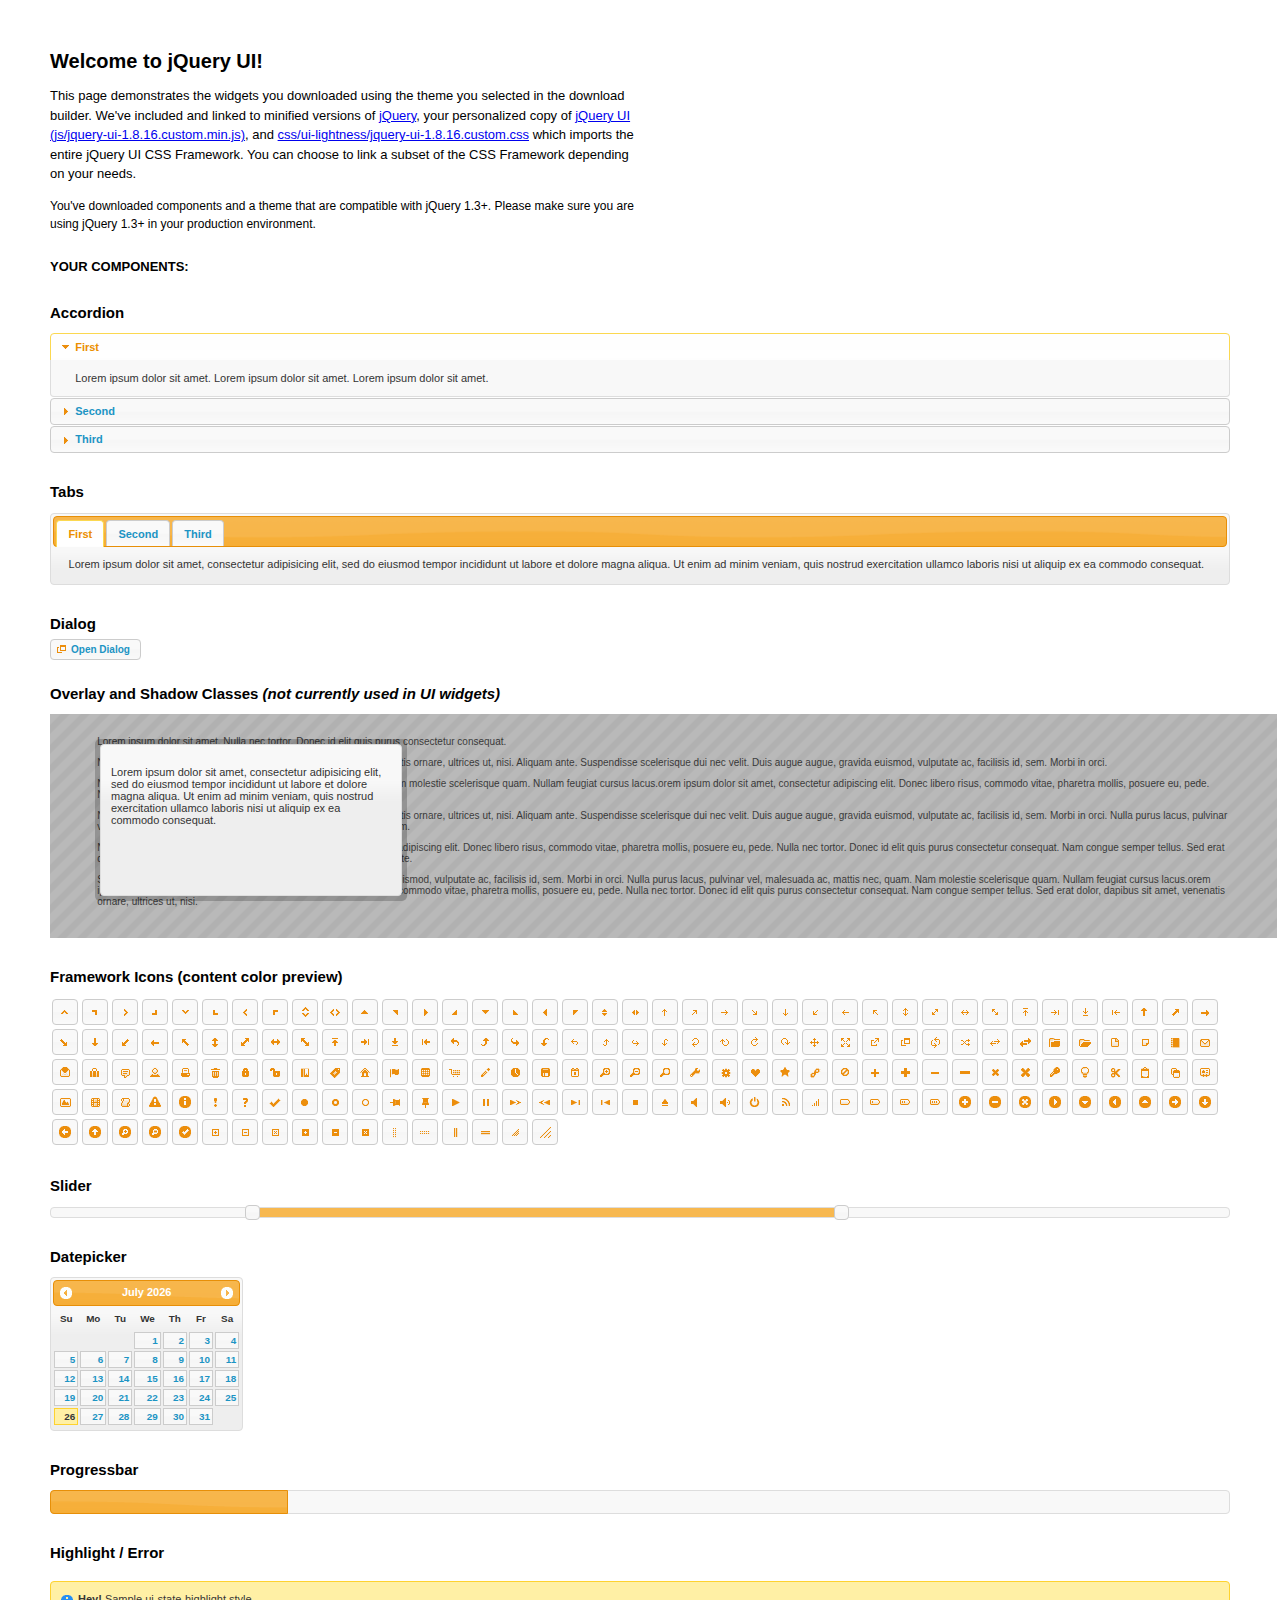
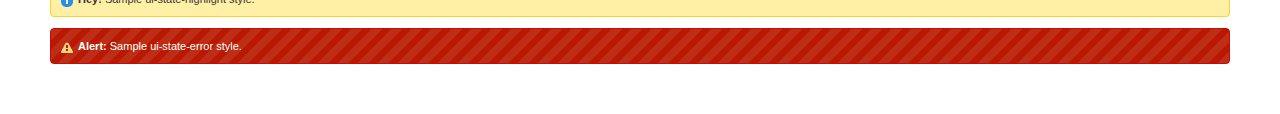
<file: gtng-browser/lib/jQuery-1.6.2/jquery-ui-1.8.16.custom/index.html>
<!DOCTYPE html>
<html>
	<head>
		<meta http-equiv="Content-Type" content="text/html; charset=iso-8859-1" />
		<title>jQuery UI Example Page</title>
		<link type="text/css" href="css/ui-lightness/jquery-ui-1.8.16.custom.css" rel="stylesheet" />	
		<script type="text/javascript" src="js/jquery-1.6.2.min.js"></script>
		<script type="text/javascript" src="js/jquery-ui-1.8.16.custom.min.js"></script>
		<script type="text/javascript">
			$(function(){

				// Accordion
				$("#accordion").accordion({ header: "h3" });
	
				// Tabs
				$('#tabs').tabs();
	

				// Dialog			
				$('#dialog').dialog({
					autoOpen: false,
					width: 600,
					buttons: {
						"Ok": function() { 
							$(this).dialog("close"); 
						}, 
						"Cancel": function() { 
							$(this).dialog("close"); 
						} 
					}
				});
				
				// Dialog Link
				$('#dialog_link').click(function(){
					$('#dialog').dialog('open');
					return false;
				});

				// Datepicker
				$('#datepicker').datepicker({
					inline: true
				});
				
				// Slider
				$('#slider').slider({
					range: true,
					values: [17, 67]
				});
				
				// Progressbar
				$("#progressbar").progressbar({
					value: 20 
				});
				
				//hover states on the static widgets
				$('#dialog_link, ul#icons li').hover(
					function() { $(this).addClass('ui-state-hover'); }, 
					function() { $(this).removeClass('ui-state-hover'); }
				);
				
			});
		</script>
		<style type="text/css">
			/*demo page css*/
			body{ font: 62.5% "Trebuchet MS", sans-serif; margin: 50px;}
			.demoHeaders { margin-top: 2em; }
			#dialog_link {padding: .4em 1em .4em 20px;text-decoration: none;position: relative;}
			#dialog_link span.ui-icon {margin: 0 5px 0 0;position: absolute;left: .2em;top: 50%;margin-top: -8px;}
			ul#icons {margin: 0; padding: 0;}
			ul#icons li {margin: 2px; position: relative; padding: 4px 0; cursor: pointer; float: left;  list-style: none;}
			ul#icons span.ui-icon {float: left; margin: 0 4px;}
		</style>	
	</head>
	<body>
	<h1>Welcome to jQuery UI!</h1>
	<p style="font-size: 1.3em; line-height: 1.5; margin: 1em 0; width: 50%;">This page demonstrates the widgets you downloaded using the theme you selected in the download builder. We've included and linked to minified versions of <a href="js/jquery-1.6.2.min.js">jQuery</a>, your personalized copy of <a href="js/jquery-ui-1.8.16.custom.min.js">jQuery UI (js/jquery-ui-1.8.16.custom.min.js)</a>, and <a href="css/ui-lightness/jquery-ui-1.8.16.custom.css">css/ui-lightness/jquery-ui-1.8.16.custom.css</a> which imports the entire jQuery UI CSS Framework. You can choose to link a subset of the CSS Framework depending on your needs. </p>
	<p style="font-size: 1.2em; line-height: 1.5; margin: 1em 0; width: 50%;">You've downloaded components and a theme that are compatible with jQuery 1.3+. Please make sure you are using jQuery 1.3+ in your production environment.</p>	

	<p style="font-weight: bold; margin: 2em 0 1em; font-size: 1.3em;">YOUR COMPONENTS:</p>
		
		<!-- Accordion -->
		<h2 class="demoHeaders">Accordion</h2>
		<div id="accordion">
			<div>
				<h3><a href="#">First</a></h3>
				<div>Lorem ipsum dolor sit amet. Lorem ipsum dolor sit amet. Lorem ipsum dolor sit amet.</div>
			</div>
			<div>
				<h3><a href="#">Second</a></h3>
				<div>Phasellus mattis tincidunt nibh.</div>
			</div>
			<div>
				<h3><a href="#">Third</a></h3>
				<div>Nam dui erat, auctor a, dignissim quis.</div>
			</div>
		</div>
	
		<!-- Tabs -->
		<h2 class="demoHeaders">Tabs</h2>
		<div id="tabs">
			<ul>
				<li><a href="#tabs-1">First</a></li>
				<li><a href="#tabs-2">Second</a></li>
				<li><a href="#tabs-3">Third</a></li>
			</ul>
			<div id="tabs-1">Lorem ipsum dolor sit amet, consectetur adipisicing elit, sed do eiusmod tempor incididunt ut labore et dolore magna aliqua. Ut enim ad minim veniam, quis nostrud exercitation ullamco laboris nisi ut aliquip ex ea commodo consequat.</div>
			<div id="tabs-2">Phasellus mattis tincidunt nibh. Cras orci urna, blandit id, pretium vel, aliquet ornare, felis. Maecenas scelerisque sem non nisl. Fusce sed lorem in enim dictum bibendum.</div>
			<div id="tabs-3">Nam dui erat, auctor a, dignissim quis, sollicitudin eu, felis. Pellentesque nisi urna, interdum eget, sagittis et, consequat vestibulum, lacus. Mauris porttitor ullamcorper augue.</div>
		</div>
	
		<!-- Dialog NOTE: Dialog is not generated by UI in this demo so it can be visually styled in themeroller-->
		<h2 class="demoHeaders">Dialog</h2>
		<p><a href="#" id="dialog_link" class="ui-state-default ui-corner-all"><span class="ui-icon ui-icon-newwin"></span>Open Dialog</a></p>
		
		
		<h2 class="demoHeaders">Overlay and Shadow Classes <em>(not currently used in UI widgets)</em></h2>
		<div style="position: relative; width: 96%; height: 200px; padding:1% 4%; overflow:hidden;" class="fakewindowcontain">
			<p>Lorem ipsum dolor sit amet,  Nulla nec tortor. Donec id elit quis purus consectetur consequat. </p><p>Nam congue semper tellus. Sed erat dolor, dapibus sit amet, venenatis ornare, ultrices ut, nisi. Aliquam ante. Suspendisse scelerisque dui nec velit. Duis augue augue, gravida euismod, vulputate ac, facilisis id, sem. Morbi in orci. </p><p>Nulla purus lacus, pulvinar vel, malesuada ac, mattis nec, quam. Nam molestie scelerisque quam. Nullam feugiat cursus lacus.orem ipsum dolor sit amet, consectetur adipiscing elit. Donec libero risus, commodo vitae, pharetra mollis, posuere eu, pede. Nulla nec tortor. Donec id elit quis purus consectetur consequat. </p><p>Nam congue semper tellus. Sed erat dolor, dapibus sit amet, venenatis ornare, ultrices ut, nisi. Aliquam ante. Suspendisse scelerisque dui nec velit. Duis augue augue, gravida euismod, vulputate ac, facilisis id, sem. Morbi in orci. Nulla purus lacus, pulvinar vel, malesuada ac, mattis nec, quam. Nam molestie scelerisque quam. </p><p>Nullam feugiat cursus lacus.orem ipsum dolor sit amet, consectetur adipiscing elit. Donec libero risus, commodo vitae, pharetra mollis, posuere eu, pede. Nulla nec tortor. Donec id elit quis purus consectetur consequat. Nam congue semper tellus. Sed erat dolor, dapibus sit amet, venenatis ornare, ultrices ut, nisi. Aliquam ante. </p><p>Suspendisse scelerisque dui nec velit. Duis augue augue, gravida euismod, vulputate ac, facilisis id, sem. Morbi in orci. Nulla purus lacus, pulvinar vel, malesuada ac, mattis nec, quam. Nam molestie scelerisque quam. Nullam feugiat cursus lacus.orem ipsum dolor sit amet, consectetur adipiscing elit. Donec libero risus, commodo vitae, pharetra mollis, posuere eu, pede. Nulla nec tortor. Donec id elit quis purus consectetur consequat. Nam congue semper tellus. Sed erat dolor, dapibus sit amet, venenatis ornare, ultrices ut, nisi. </p>
			
			<!-- ui-dialog -->
			<div class="ui-overlay"><div class="ui-widget-overlay"></div><div class="ui-widget-shadow ui-corner-all" style="width: 302px; height: 152px; position: absolute; left: 50px; top: 30px;"></div></div>
			<div style="position: absolute; width: 280px; height: 130px;left: 50px; top: 30px; padding: 10px;" class="ui-widget ui-widget-content ui-corner-all">
				<div class="ui-dialog-content ui-widget-content" style="background: none; border: 0;">
					<p>Lorem ipsum dolor sit amet, consectetur adipisicing elit, sed do eiusmod tempor incididunt ut labore et dolore magna aliqua. Ut enim ad minim veniam, quis nostrud exercitation ullamco laboris nisi ut aliquip ex ea commodo consequat.</p>
				</div>
			</div>
		
		</div>

		
		<!-- ui-dialog -->
		<div id="dialog" title="Dialog Title">
			<p>Lorem ipsum dolor sit amet, consectetur adipisicing elit, sed do eiusmod tempor incididunt ut labore et dolore magna aliqua. Ut enim ad minim veniam, quis nostrud exercitation ullamco laboris nisi ut aliquip ex ea commodo consequat.</p>
		</div>
			
				
				
		<h2 class="demoHeaders">Framework Icons (content color preview)</h2>
		<ul id="icons" class="ui-widget ui-helper-clearfix">
		
		<li class="ui-state-default ui-corner-all" title=".ui-icon-carat-1-n"><span class="ui-icon ui-icon-carat-1-n"></span></li>
		<li class="ui-state-default ui-corner-all" title=".ui-icon-carat-1-ne"><span class="ui-icon ui-icon-carat-1-ne"></span></li>
		<li class="ui-state-default ui-corner-all" title=".ui-icon-carat-1-e"><span class="ui-icon ui-icon-carat-1-e"></span></li>
		
		<li class="ui-state-default ui-corner-all" title=".ui-icon-carat-1-se"><span class="ui-icon ui-icon-carat-1-se"></span></li>
		<li class="ui-state-default ui-corner-all" title=".ui-icon-carat-1-s"><span class="ui-icon ui-icon-carat-1-s"></span></li>
		<li class="ui-state-default ui-corner-all" title=".ui-icon-carat-1-sw"><span class="ui-icon ui-icon-carat-1-sw"></span></li>
		<li class="ui-state-default ui-corner-all" title=".ui-icon-carat-1-w"><span class="ui-icon ui-icon-carat-1-w"></span></li>
		<li class="ui-state-default ui-corner-all" title=".ui-icon-carat-1-nw"><span class="ui-icon ui-icon-carat-1-nw"></span></li>
		<li class="ui-state-default ui-corner-all" title=".ui-icon-carat-2-n-s"><span class="ui-icon ui-icon-carat-2-n-s"></span></li>
		<li class="ui-state-default ui-corner-all" title=".ui-icon-carat-2-e-w"><span class="ui-icon ui-icon-carat-2-e-w"></span></li>
		<li class="ui-state-default ui-corner-all" title=".ui-icon-triangle-1-n"><span class="ui-icon ui-icon-triangle-1-n"></span></li>
		<li class="ui-state-default ui-corner-all" title=".ui-icon-triangle-1-ne"><span class="ui-icon ui-icon-triangle-1-ne"></span></li>
		
		<li class="ui-state-default ui-corner-all" title=".ui-icon-triangle-1-e"><span class="ui-icon ui-icon-triangle-1-e"></span></li>
		<li class="ui-state-default ui-corner-all" title=".ui-icon-triangle-1-se"><span class="ui-icon ui-icon-triangle-1-se"></span></li>
		<li class="ui-state-default ui-corner-all" title=".ui-icon-triangle-1-s"><span class="ui-icon ui-icon-triangle-1-s"></span></li>
		<li class="ui-state-default ui-corner-all" title=".ui-icon-triangle-1-sw"><span class="ui-icon ui-icon-triangle-1-sw"></span></li>
		<li class="ui-state-default ui-corner-all" title=".ui-icon-triangle-1-w"><span class="ui-icon ui-icon-triangle-1-w"></span></li>
		<li class="ui-state-default ui-corner-all" title=".ui-icon-triangle-1-nw"><span class="ui-icon ui-icon-triangle-1-nw"></span></li>
		<li class="ui-state-default ui-corner-all" title=".ui-icon-triangle-2-n-s"><span class="ui-icon ui-icon-triangle-2-n-s"></span></li>
		<li class="ui-state-default ui-corner-all" title=".ui-icon-triangle-2-e-w"><span class="ui-icon ui-icon-triangle-2-e-w"></span></li>
		<li class="ui-state-default ui-corner-all" title=".ui-icon-arrow-1-n"><span class="ui-icon ui-icon-arrow-1-n"></span></li>
		
		<li class="ui-state-default ui-corner-all" title=".ui-icon-arrow-1-ne"><span class="ui-icon ui-icon-arrow-1-ne"></span></li>
		<li class="ui-state-default ui-corner-all" title=".ui-icon-arrow-1-e"><span class="ui-icon ui-icon-arrow-1-e"></span></li>
		<li class="ui-state-default ui-corner-all" title=".ui-icon-arrow-1-se"><span class="ui-icon ui-icon-arrow-1-se"></span></li>
		<li class="ui-state-default ui-corner-all" title=".ui-icon-arrow-1-s"><span class="ui-icon ui-icon-arrow-1-s"></span></li>
		<li class="ui-state-default ui-corner-all" title=".ui-icon-arrow-1-sw"><span class="ui-icon ui-icon-arrow-1-sw"></span></li>
		<li class="ui-state-default ui-corner-all" title=".ui-icon-arrow-1-w"><span class="ui-icon ui-icon-arrow-1-w"></span></li>
		<li class="ui-state-default ui-corner-all" title=".ui-icon-arrow-1-nw"><span class="ui-icon ui-icon-arrow-1-nw"></span></li>
		<li class="ui-state-default ui-corner-all" title=".ui-icon-arrow-2-n-s"><span class="ui-icon ui-icon-arrow-2-n-s"></span></li>
		<li class="ui-state-default ui-corner-all" title=".ui-icon-arrow-2-ne-sw"><span class="ui-icon ui-icon-arrow-2-ne-sw"></span></li>
		
		<li class="ui-state-default ui-corner-all" title=".ui-icon-arrow-2-e-w"><span class="ui-icon ui-icon-arrow-2-e-w"></span></li>
		<li class="ui-state-default ui-corner-all" title=".ui-icon-arrow-2-se-nw"><span class="ui-icon ui-icon-arrow-2-se-nw"></span></li>
		<li class="ui-state-default ui-corner-all" title=".ui-icon-arrowstop-1-n"><span class="ui-icon ui-icon-arrowstop-1-n"></span></li>
		<li class="ui-state-default ui-corner-all" title=".ui-icon-arrowstop-1-e"><span class="ui-icon ui-icon-arrowstop-1-e"></span></li>
		<li class="ui-state-default ui-corner-all" title=".ui-icon-arrowstop-1-s"><span class="ui-icon ui-icon-arrowstop-1-s"></span></li>
		<li class="ui-state-default ui-corner-all" title=".ui-icon-arrowstop-1-w"><span class="ui-icon ui-icon-arrowstop-1-w"></span></li>
		<li class="ui-state-default ui-corner-all" title=".ui-icon-arrowthick-1-n"><span class="ui-icon ui-icon-arrowthick-1-n"></span></li>
		<li class="ui-state-default ui-corner-all" title=".ui-icon-arrowthick-1-ne"><span class="ui-icon ui-icon-arrowthick-1-ne"></span></li>
		<li class="ui-state-default ui-corner-all" title=".ui-icon-arrowthick-1-e"><span class="ui-icon ui-icon-arrowthick-1-e"></span></li>
		
		<li class="ui-state-default ui-corner-all" title=".ui-icon-arrowthick-1-se"><span class="ui-icon ui-icon-arrowthick-1-se"></span></li>
		<li class="ui-state-default ui-corner-all" title=".ui-icon-arrowthick-1-s"><span class="ui-icon ui-icon-arrowthick-1-s"></span></li>
		<li class="ui-state-default ui-corner-all" title=".ui-icon-arrowthick-1-sw"><span class="ui-icon ui-icon-arrowthick-1-sw"></span></li>
		<li class="ui-state-default ui-corner-all" title=".ui-icon-arrowthick-1-w"><span class="ui-icon ui-icon-arrowthick-1-w"></span></li>
		<li class="ui-state-default ui-corner-all" title=".ui-icon-arrowthick-1-nw"><span class="ui-icon ui-icon-arrowthick-1-nw"></span></li>
		<li class="ui-state-default ui-corner-all" title=".ui-icon-arrowthick-2-n-s"><span class="ui-icon ui-icon-arrowthick-2-n-s"></span></li>
		<li class="ui-state-default ui-corner-all" title=".ui-icon-arrowthick-2-ne-sw"><span class="ui-icon ui-icon-arrowthick-2-ne-sw"></span></li>
		<li class="ui-state-default ui-corner-all" title=".ui-icon-arrowthick-2-e-w"><span class="ui-icon ui-icon-arrowthick-2-e-w"></span></li>
		<li class="ui-state-default ui-corner-all" title=".ui-icon-arrowthick-2-se-nw"><span class="ui-icon ui-icon-arrowthick-2-se-nw"></span></li>
		
		<li class="ui-state-default ui-corner-all" title=".ui-icon-arrowthickstop-1-n"><span class="ui-icon ui-icon-arrowthickstop-1-n"></span></li>
		<li class="ui-state-default ui-corner-all" title=".ui-icon-arrowthickstop-1-e"><span class="ui-icon ui-icon-arrowthickstop-1-e"></span></li>
		<li class="ui-state-default ui-corner-all" title=".ui-icon-arrowthickstop-1-s"><span class="ui-icon ui-icon-arrowthickstop-1-s"></span></li>
		<li class="ui-state-default ui-corner-all" title=".ui-icon-arrowthickstop-1-w"><span class="ui-icon ui-icon-arrowthickstop-1-w"></span></li>
		<li class="ui-state-default ui-corner-all" title=".ui-icon-arrowreturnthick-1-w"><span class="ui-icon ui-icon-arrowreturnthick-1-w"></span></li>
		<li class="ui-state-default ui-corner-all" title=".ui-icon-arrowreturnthick-1-n"><span class="ui-icon ui-icon-arrowreturnthick-1-n"></span></li>
		<li class="ui-state-default ui-corner-all" title=".ui-icon-arrowreturnthick-1-e"><span class="ui-icon ui-icon-arrowreturnthick-1-e"></span></li>
		<li class="ui-state-default ui-corner-all" title=".ui-icon-arrowreturnthick-1-s"><span class="ui-icon ui-icon-arrowreturnthick-1-s"></span></li>
		<li class="ui-state-default ui-corner-all" title=".ui-icon-arrowreturn-1-w"><span class="ui-icon ui-icon-arrowreturn-1-w"></span></li>
		
		<li class="ui-state-default ui-corner-all" title=".ui-icon-arrowreturn-1-n"><span class="ui-icon ui-icon-arrowreturn-1-n"></span></li>
		<li class="ui-state-default ui-corner-all" title=".ui-icon-arrowreturn-1-e"><span class="ui-icon ui-icon-arrowreturn-1-e"></span></li>
		<li class="ui-state-default ui-corner-all" title=".ui-icon-arrowreturn-1-s"><span class="ui-icon ui-icon-arrowreturn-1-s"></span></li>
		<li class="ui-state-default ui-corner-all" title=".ui-icon-arrowrefresh-1-w"><span class="ui-icon ui-icon-arrowrefresh-1-w"></span></li>
		<li class="ui-state-default ui-corner-all" title=".ui-icon-arrowrefresh-1-n"><span class="ui-icon ui-icon-arrowrefresh-1-n"></span></li>
		<li class="ui-state-default ui-corner-all" title=".ui-icon-arrowrefresh-1-e"><span class="ui-icon ui-icon-arrowrefresh-1-e"></span></li>
		<li class="ui-state-default ui-corner-all" title=".ui-icon-arrowrefresh-1-s"><span class="ui-icon ui-icon-arrowrefresh-1-s"></span></li>
		<li class="ui-state-default ui-corner-all" title=".ui-icon-arrow-4"><span class="ui-icon ui-icon-arrow-4"></span></li>
		<li class="ui-state-default ui-corner-all" title=".ui-icon-arrow-4-diag"><span class="ui-icon ui-icon-arrow-4-diag"></span></li>
		
		<li class="ui-state-default ui-corner-all" title=".ui-icon-extlink"><span class="ui-icon ui-icon-extlink"></span></li>
		<li class="ui-state-default ui-corner-all" title=".ui-icon-newwin"><span class="ui-icon ui-icon-newwin"></span></li>
		<li class="ui-state-default ui-corner-all" title=".ui-icon-refresh"><span class="ui-icon ui-icon-refresh"></span></li>
		<li class="ui-state-default ui-corner-all" title=".ui-icon-shuffle"><span class="ui-icon ui-icon-shuffle"></span></li>
		<li class="ui-state-default ui-corner-all" title=".ui-icon-transfer-e-w"><span class="ui-icon ui-icon-transfer-e-w"></span></li>
		<li class="ui-state-default ui-corner-all" title=".ui-icon-transferthick-e-w"><span class="ui-icon ui-icon-transferthick-e-w"></span></li>
		<li class="ui-state-default ui-corner-all" title=".ui-icon-folder-collapsed"><span class="ui-icon ui-icon-folder-collapsed"></span></li>
		<li class="ui-state-default ui-corner-all" title=".ui-icon-folder-open"><span class="ui-icon ui-icon-folder-open"></span></li>
		<li class="ui-state-default ui-corner-all" title=".ui-icon-document"><span class="ui-icon ui-icon-document"></span></li>
		
		<li class="ui-state-default ui-corner-all" title=".ui-icon-document-b"><span class="ui-icon ui-icon-document-b"></span></li>
		<li class="ui-state-default ui-corner-all" title=".ui-icon-note"><span class="ui-icon ui-icon-note"></span></li>
		<li class="ui-state-default ui-corner-all" title=".ui-icon-mail-closed"><span class="ui-icon ui-icon-mail-closed"></span></li>
		<li class="ui-state-default ui-corner-all" title=".ui-icon-mail-open"><span class="ui-icon ui-icon-mail-open"></span></li>
		<li class="ui-state-default ui-corner-all" title=".ui-icon-suitcase"><span class="ui-icon ui-icon-suitcase"></span></li>
		<li class="ui-state-default ui-corner-all" title=".ui-icon-comment"><span class="ui-icon ui-icon-comment"></span></li>
		<li class="ui-state-default ui-corner-all" title=".ui-icon-person"><span class="ui-icon ui-icon-person"></span></li>
		<li class="ui-state-default ui-corner-all" title=".ui-icon-print"><span class="ui-icon ui-icon-print"></span></li>
		<li class="ui-state-default ui-corner-all" title=".ui-icon-trash"><span class="ui-icon ui-icon-trash"></span></li>
		
		<li class="ui-state-default ui-corner-all" title=".ui-icon-locked"><span class="ui-icon ui-icon-locked"></span></li>
		<li class="ui-state-default ui-corner-all" title=".ui-icon-unlocked"><span class="ui-icon ui-icon-unlocked"></span></li>
		<li class="ui-state-default ui-corner-all" title=".ui-icon-bookmark"><span class="ui-icon ui-icon-bookmark"></span></li>
		<li class="ui-state-default ui-corner-all" title=".ui-icon-tag"><span class="ui-icon ui-icon-tag"></span></li>
		<li class="ui-state-default ui-corner-all" title=".ui-icon-home"><span class="ui-icon ui-icon-home"></span></li>
		<li class="ui-state-default ui-corner-all" title=".ui-icon-flag"><span class="ui-icon ui-icon-flag"></span></li>
		<li class="ui-state-default ui-corner-all" title=".ui-icon-calculator"><span class="ui-icon ui-icon-calculator"></span></li>
		<li class="ui-state-default ui-corner-all" title=".ui-icon-cart"><span class="ui-icon ui-icon-cart"></span></li>
		<li class="ui-state-default ui-corner-all" title=".ui-icon-pencil"><span class="ui-icon ui-icon-pencil"></span></li>
		
		<li class="ui-state-default ui-corner-all" title=".ui-icon-clock"><span class="ui-icon ui-icon-clock"></span></li>
		<li class="ui-state-default ui-corner-all" title=".ui-icon-disk"><span class="ui-icon ui-icon-disk"></span></li>
		<li class="ui-state-default ui-corner-all" title=".ui-icon-calendar"><span class="ui-icon ui-icon-calendar"></span></li>
		<li class="ui-state-default ui-corner-all" title=".ui-icon-zoomin"><span class="ui-icon ui-icon-zoomin"></span></li>
		<li class="ui-state-default ui-corner-all" title=".ui-icon-zoomout"><span class="ui-icon ui-icon-zoomout"></span></li>
		<li class="ui-state-default ui-corner-all" title=".ui-icon-search"><span class="ui-icon ui-icon-search"></span></li>
		<li class="ui-state-default ui-corner-all" title=".ui-icon-wrench"><span class="ui-icon ui-icon-wrench"></span></li>
		<li class="ui-state-default ui-corner-all" title=".ui-icon-gear"><span class="ui-icon ui-icon-gear"></span></li>
		<li class="ui-state-default ui-corner-all" title=".ui-icon-heart"><span class="ui-icon ui-icon-heart"></span></li>
		
		<li class="ui-state-default ui-corner-all" title=".ui-icon-star"><span class="ui-icon ui-icon-star"></span></li>
		<li class="ui-state-default ui-corner-all" title=".ui-icon-link"><span class="ui-icon ui-icon-link"></span></li>
		<li class="ui-state-default ui-corner-all" title=".ui-icon-cancel"><span class="ui-icon ui-icon-cancel"></span></li>
		<li class="ui-state-default ui-corner-all" title=".ui-icon-plus"><span class="ui-icon ui-icon-plus"></span></li>
		<li class="ui-state-default ui-corner-all" title=".ui-icon-plusthick"><span class="ui-icon ui-icon-plusthick"></span></li>
		<li class="ui-state-default ui-corner-all" title=".ui-icon-minus"><span class="ui-icon ui-icon-minus"></span></li>
		<li class="ui-state-default ui-corner-all" title=".ui-icon-minusthick"><span class="ui-icon ui-icon-minusthick"></span></li>
		<li class="ui-state-default ui-corner-all" title=".ui-icon-close"><span class="ui-icon ui-icon-close"></span></li>
		<li class="ui-state-default ui-corner-all" title=".ui-icon-closethick"><span class="ui-icon ui-icon-closethick"></span></li>
		
		<li class="ui-state-default ui-corner-all" title=".ui-icon-key"><span class="ui-icon ui-icon-key"></span></li>
		<li class="ui-state-default ui-corner-all" title=".ui-icon-lightbulb"><span class="ui-icon ui-icon-lightbulb"></span></li>
		<li class="ui-state-default ui-corner-all" title=".ui-icon-scissors"><span class="ui-icon ui-icon-scissors"></span></li>
		<li class="ui-state-default ui-corner-all" title=".ui-icon-clipboard"><span class="ui-icon ui-icon-clipboard"></span></li>
		<li class="ui-state-default ui-corner-all" title=".ui-icon-copy"><span class="ui-icon ui-icon-copy"></span></li>
		<li class="ui-state-default ui-corner-all" title=".ui-icon-contact"><span class="ui-icon ui-icon-contact"></span></li>
		<li class="ui-state-default ui-corner-all" title=".ui-icon-image"><span class="ui-icon ui-icon-image"></span></li>
		<li class="ui-state-default ui-corner-all" title=".ui-icon-video"><span class="ui-icon ui-icon-video"></span></li>
		<li class="ui-state-default ui-corner-all" title=".ui-icon-script"><span class="ui-icon ui-icon-script"></span></li>
		<li class="ui-state-default ui-corner-all" title=".ui-icon-alert"><span class="ui-icon ui-icon-alert"></span></li>
		
		<li class="ui-state-default ui-corner-all" title=".ui-icon-info"><span class="ui-icon ui-icon-info"></span></li>
		<li class="ui-state-default ui-corner-all" title=".ui-icon-notice"><span class="ui-icon ui-icon-notice"></span></li>
		<li class="ui-state-default ui-corner-all" title=".ui-icon-help"><span class="ui-icon ui-icon-help"></span></li>
		<li class="ui-state-default ui-corner-all" title=".ui-icon-check"><span class="ui-icon ui-icon-check"></span></li>
		<li class="ui-state-default ui-corner-all" title=".ui-icon-bullet"><span class="ui-icon ui-icon-bullet"></span></li>
		<li class="ui-state-default ui-corner-all" title=".ui-icon-radio-off"><span class="ui-icon ui-icon-radio-off"></span></li>
		<li class="ui-state-default ui-corner-all" title=".ui-icon-radio-on"><span class="ui-icon ui-icon-radio-on"></span></li>
		<li class="ui-state-default ui-corner-all" title=".ui-icon-pin-w"><span class="ui-icon ui-icon-pin-w"></span></li>
		<li class="ui-state-default ui-corner-all" title=".ui-icon-pin-s"><span class="ui-icon ui-icon-pin-s"></span></li>
		<li class="ui-state-default ui-corner-all" title=".ui-icon-play"><span class="ui-icon ui-icon-play"></span></li>
		<li class="ui-state-default ui-corner-all" title=".ui-icon-pause"><span class="ui-icon ui-icon-pause"></span></li>
		
		<li class="ui-state-default ui-corner-all" title=".ui-icon-seek-next"><span class="ui-icon ui-icon-seek-next"></span></li>
		<li class="ui-state-default ui-corner-all" title=".ui-icon-seek-prev"><span class="ui-icon ui-icon-seek-prev"></span></li>
		<li class="ui-state-default ui-corner-all" title=".ui-icon-seek-end"><span class="ui-icon ui-icon-seek-end"></span></li>
		<li class="ui-state-default ui-corner-all" title=".ui-icon-seek-first"><span class="ui-icon ui-icon-seek-first"></span></li>
		<li class="ui-state-default ui-corner-all" title=".ui-icon-stop"><span class="ui-icon ui-icon-stop"></span></li>
		<li class="ui-state-default ui-corner-all" title=".ui-icon-eject"><span class="ui-icon ui-icon-eject"></span></li>
		<li class="ui-state-default ui-corner-all" title=".ui-icon-volume-off"><span class="ui-icon ui-icon-volume-off"></span></li>
		<li class="ui-state-default ui-corner-all" title=".ui-icon-volume-on"><span class="ui-icon ui-icon-volume-on"></span></li>
		<li class="ui-state-default ui-corner-all" title=".ui-icon-power"><span class="ui-icon ui-icon-power"></span></li>
		
		<li class="ui-state-default ui-corner-all" title=".ui-icon-signal-diag"><span class="ui-icon ui-icon-signal-diag"></span></li>
		<li class="ui-state-default ui-corner-all" title=".ui-icon-signal"><span class="ui-icon ui-icon-signal"></span></li>
		<li class="ui-state-default ui-corner-all" title=".ui-icon-battery-0"><span class="ui-icon ui-icon-battery-0"></span></li>
		<li class="ui-state-default ui-corner-all" title=".ui-icon-battery-1"><span class="ui-icon ui-icon-battery-1"></span></li>
		<li class="ui-state-default ui-corner-all" title=".ui-icon-battery-2"><span class="ui-icon ui-icon-battery-2"></span></li>
		<li class="ui-state-default ui-corner-all" title=".ui-icon-battery-3"><span class="ui-icon ui-icon-battery-3"></span></li>
		<li class="ui-state-default ui-corner-all" title=".ui-icon-circle-plus"><span class="ui-icon ui-icon-circle-plus"></span></li>
		<li class="ui-state-default ui-corner-all" title=".ui-icon-circle-minus"><span class="ui-icon ui-icon-circle-minus"></span></li>
		<li class="ui-state-default ui-corner-all" title=".ui-icon-circle-close"><span class="ui-icon ui-icon-circle-close"></span></li>
		
		<li class="ui-state-default ui-corner-all" title=".ui-icon-circle-triangle-e"><span class="ui-icon ui-icon-circle-triangle-e"></span></li>
		<li class="ui-state-default ui-corner-all" title=".ui-icon-circle-triangle-s"><span class="ui-icon ui-icon-circle-triangle-s"></span></li>
		<li class="ui-state-default ui-corner-all" title=".ui-icon-circle-triangle-w"><span class="ui-icon ui-icon-circle-triangle-w"></span></li>
		<li class="ui-state-default ui-corner-all" title=".ui-icon-circle-triangle-n"><span class="ui-icon ui-icon-circle-triangle-n"></span></li>
		<li class="ui-state-default ui-corner-all" title=".ui-icon-circle-arrow-e"><span class="ui-icon ui-icon-circle-arrow-e"></span></li>
		<li class="ui-state-default ui-corner-all" title=".ui-icon-circle-arrow-s"><span class="ui-icon ui-icon-circle-arrow-s"></span></li>
		<li class="ui-state-default ui-corner-all" title=".ui-icon-circle-arrow-w"><span class="ui-icon ui-icon-circle-arrow-w"></span></li>
		<li class="ui-state-default ui-corner-all" title=".ui-icon-circle-arrow-n"><span class="ui-icon ui-icon-circle-arrow-n"></span></li>
		<li class="ui-state-default ui-corner-all" title=".ui-icon-circle-zoomin"><span class="ui-icon ui-icon-circle-zoomin"></span></li>
		
		<li class="ui-state-default ui-corner-all" title=".ui-icon-circle-zoomout"><span class="ui-icon ui-icon-circle-zoomout"></span></li>
		<li class="ui-state-default ui-corner-all" title=".ui-icon-circle-check"><span class="ui-icon ui-icon-circle-check"></span></li>
		<li class="ui-state-default ui-corner-all" title=".ui-icon-circlesmall-plus"><span class="ui-icon ui-icon-circlesmall-plus"></span></li>
		<li class="ui-state-default ui-corner-all" title=".ui-icon-circlesmall-minus"><span class="ui-icon ui-icon-circlesmall-minus"></span></li>
		<li class="ui-state-default ui-corner-all" title=".ui-icon-circlesmall-close"><span class="ui-icon ui-icon-circlesmall-close"></span></li>
		<li class="ui-state-default ui-corner-all" title=".ui-icon-squaresmall-plus"><span class="ui-icon ui-icon-squaresmall-plus"></span></li>
		<li class="ui-state-default ui-corner-all" title=".ui-icon-squaresmall-minus"><span class="ui-icon ui-icon-squaresmall-minus"></span></li>
		<li class="ui-state-default ui-corner-all" title=".ui-icon-squaresmall-close"><span class="ui-icon ui-icon-squaresmall-close"></span></li>
		<li class="ui-state-default ui-corner-all" title=".ui-icon-grip-dotted-vertical"><span class="ui-icon ui-icon-grip-dotted-vertical"></span></li>
		
		<li class="ui-state-default ui-corner-all" title=".ui-icon-grip-dotted-horizontal"><span class="ui-icon ui-icon-grip-dotted-horizontal"></span></li>
		<li class="ui-state-default ui-corner-all" title=".ui-icon-grip-solid-vertical"><span class="ui-icon ui-icon-grip-solid-vertical"></span></li>
		<li class="ui-state-default ui-corner-all" title=".ui-icon-grip-solid-horizontal"><span class="ui-icon ui-icon-grip-solid-horizontal"></span></li>
		<li class="ui-state-default ui-corner-all" title=".ui-icon-gripsmall-diagonal-se"><span class="ui-icon ui-icon-gripsmall-diagonal-se"></span></li>
		<li class="ui-state-default ui-corner-all" title=".ui-icon-grip-diagonal-se"><span class="ui-icon ui-icon-grip-diagonal-se"></span></li>
		</ul>

	
		<!-- Slider -->
		<h2 class="demoHeaders">Slider</h2>
		<div id="slider"></div>
	
		<!-- Datepicker -->
		<h2 class="demoHeaders">Datepicker</h2>
		<div id="datepicker"></div>
	
		<!-- Progressbar -->
		<h2 class="demoHeaders">Progressbar</h2>	
		<div id="progressbar"></div>
			
		<!-- Highlight / Error -->
		<h2 class="demoHeaders">Highlight / Error</h2>
		<div class="ui-widget">
			<div class="ui-state-highlight ui-corner-all" style="margin-top: 20px; padding: 0 .7em;"> 
				<p><span class="ui-icon ui-icon-info" style="float: left; margin-right: .3em;"></span>
				<strong>Hey!</strong> Sample ui-state-highlight style.</p>
			</div>
		</div>
		<br/>
		<div class="ui-widget">
			<div class="ui-state-error ui-corner-all" style="padding: 0 .7em;"> 
				<p><span class="ui-icon ui-icon-alert" style="float: left; margin-right: .3em;"></span> 
				<strong>Alert:</strong> Sample ui-state-error style.</p>
			</div>
		</div>

	</body>
</html>
</file>
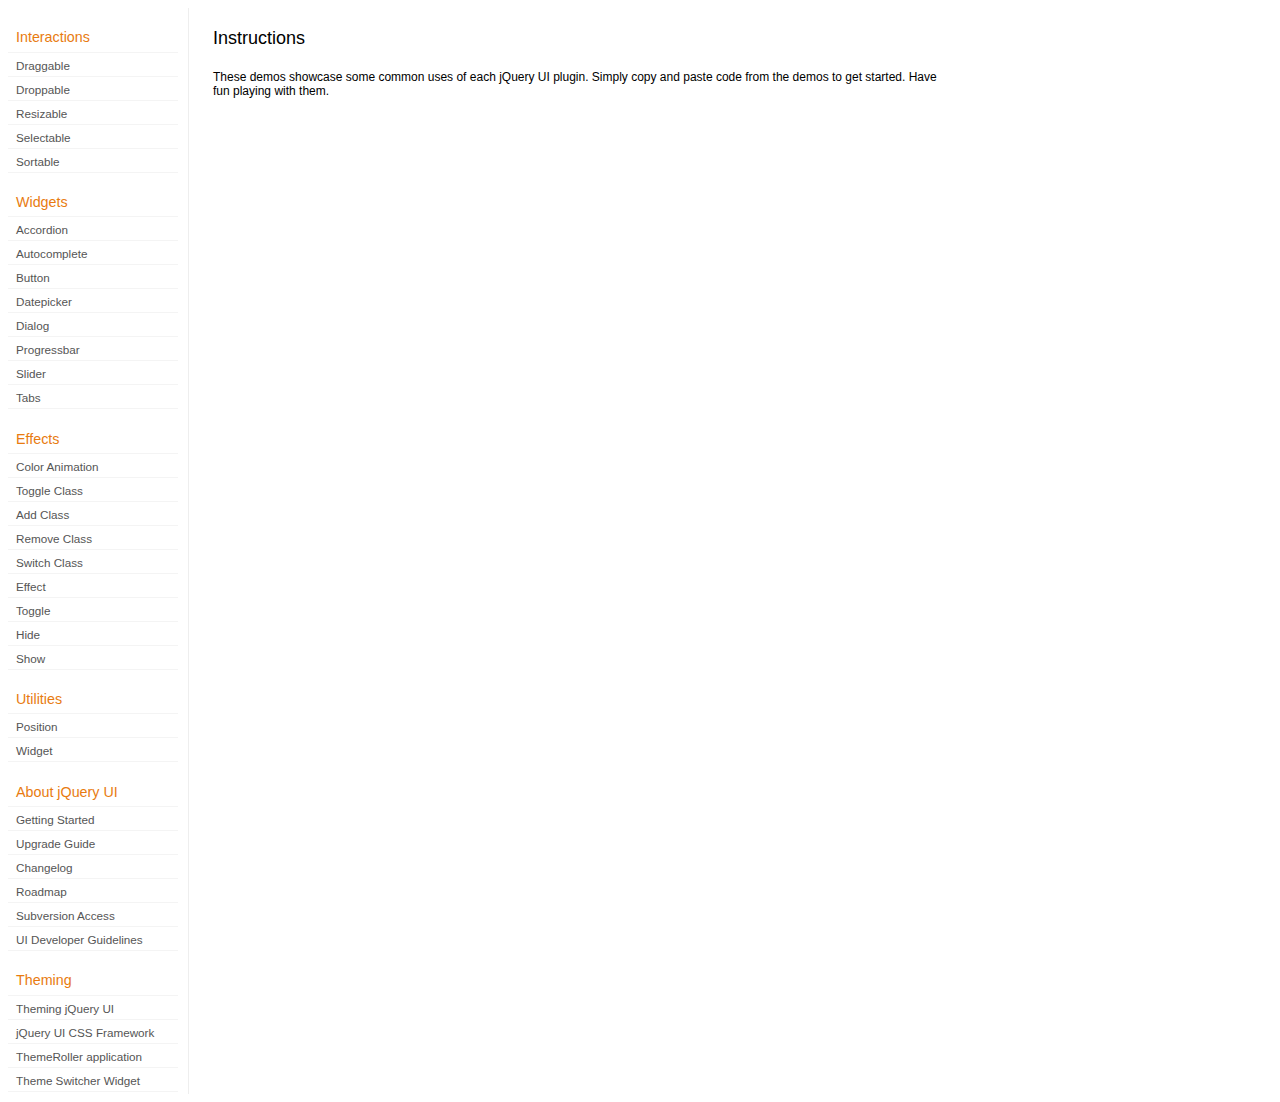
<file: gtng-browser/lib/jQuery-1.6.2/jquery-ui-1.8.16.custom/development-bundle/demos/index.html>
<!DOCTYPE html>
<html lang="en">
<head>
	<meta charset="utf-8">
	<title>jQuery UI Demos</title>
	<link rel="stylesheet" href="../themes/base/jquery.ui.all.css">
	<link rel="stylesheet" href="demos.css">
	<script src="../jquery-1.6.2.js"></script>
	<script src="../external/jquery.bgiframe-2.1.2.js"></script>
	<script src="../ui/jquery.ui.core.js"></script>
	<script src="../ui/jquery.ui.widget.js"></script>
	<script src="../ui/jquery.ui.mouse.js"></script>
	<script src="../ui/jquery.ui.accordion.js"></script>
	<script src="../ui/jquery.ui.autocomplete.js"></script>
	<script src="../ui/jquery.ui.button.js"></script>
	<script src="../ui/jquery.ui.datepicker.js"></script>
	<script src="../ui/jquery.ui.dialog.js"></script>
	<script src="../ui/jquery.ui.draggable.js"></script>
	<script src="../ui/jquery.ui.droppable.js"></script>
	<script src="../ui/jquery.ui.position.js"></script>
	<script src="../ui/jquery.ui.progressbar.js"></script>
	<script src="../ui/jquery.ui.resizable.js"></script>
	<script src="../ui/jquery.ui.selectable.js"></script>
	<script src="../ui/jquery.ui.slider.js"></script>
	<script src="../ui/jquery.ui.sortable.js"></script>
	<script src="../ui/jquery.ui.tabs.js"></script>
	<script src="../ui/jquery.effects.core.js"></script>
	<script src="../ui/jquery.effects.blind.js"></script>
	<script src="../ui/jquery.effects.bounce.js"></script>
	<script src="../ui/jquery.effects.clip.js"></script>
	<script src="../ui/jquery.effects.drop.js"></script>
	<script src="../ui/jquery.effects.explode.js"></script>
	<script src="../ui/jquery.effects.fold.js"></script>
	<script src="../ui/jquery.effects.highlight.js"></script>
	<script src="../ui/jquery.effects.pulsate.js"></script>
	<script src="../ui/jquery.effects.scale.js"></script>
	<script src="../ui/jquery.effects.shake.js"></script>
	<script src="../ui/jquery.effects.slide.js"></script>
	<script src="../ui/jquery.effects.transfer.js"></script>
	<script src="../ui/i18n/jquery.ui.datepicker-af.js"></script>
	<script src="../ui/i18n/jquery.ui.datepicker-ar.js"></script>
	<script src="../ui/i18n/jquery.ui.datepicker-ar-DZ.js"></script>
	<script src="../ui/i18n/jquery.ui.datepicker-az.js"></script>
	<script src="../ui/i18n/jquery.ui.datepicker-bs.js"></script>
	<script src="../ui/i18n/jquery.ui.datepicker-bg.js"></script>
	<script src="../ui/i18n/jquery.ui.datepicker-ca.js"></script>
	<script src="../ui/i18n/jquery.ui.datepicker-cs.js"></script>
	<script src="../ui/i18n/jquery.ui.datepicker-da.js"></script>
	<script src="../ui/i18n/jquery.ui.datepicker-de.js"></script>
	<script src="../ui/i18n/jquery.ui.datepicker-el.js"></script>
	<script src="../ui/i18n/jquery.ui.datepicker-en-AU.js"></script>
	<script src="../ui/i18n/jquery.ui.datepicker-en-GB.js"></script>
	<script src="../ui/i18n/jquery.ui.datepicker-en-NZ.js"></script>
	<script src="../ui/i18n/jquery.ui.datepicker-eo.js"></script>
	<script src="../ui/i18n/jquery.ui.datepicker-es.js"></script>
	<script src="../ui/i18n/jquery.ui.datepicker-et.js"></script>
	<script src="../ui/i18n/jquery.ui.datepicker-eu.js"></script>
	<script src="../ui/i18n/jquery.ui.datepicker-fa.js"></script>
	<script src="../ui/i18n/jquery.ui.datepicker-fi.js"></script>
	<script src="../ui/i18n/jquery.ui.datepicker-fo.js"></script>
	<script src="../ui/i18n/jquery.ui.datepicker-fr.js"></script>
	<script src="../ui/i18n/jquery.ui.datepicker-fr-CH.js"></script>
	<script src="../ui/i18n/jquery.ui.datepicker-gl.js"></script>
	<script src="../ui/i18n/jquery.ui.datepicker-he.js"></script>
	<script src="../ui/i18n/jquery.ui.datepicker-hr.js"></script>
	<script src="../ui/i18n/jquery.ui.datepicker-hu.js"></script>
	<script src="../ui/i18n/jquery.ui.datepicker-hy.js"></script>
	<script src="../ui/i18n/jquery.ui.datepicker-id.js"></script>
	<script src="../ui/i18n/jquery.ui.datepicker-is.js"></script>
	<script src="../ui/i18n/jquery.ui.datepicker-it.js"></script>
	<script src="../ui/i18n/jquery.ui.datepicker-ja.js"></script>
	<script src="../ui/i18n/jquery.ui.datepicker-ko.js"></script>
	<script src="../ui/i18n/jquery.ui.datepicker-kz.js"></script>
	<script src="../ui/i18n/jquery.ui.datepicker-lt.js"></script>
	<script src="../ui/i18n/jquery.ui.datepicker-lv.js"></script>
	<script src="../ui/i18n/jquery.ui.datepicker-ml.js"></script>
	<script src="../ui/i18n/jquery.ui.datepicker-ms.js"></script>
	<script src="../ui/i18n/jquery.ui.datepicker-nl.js"></script>
	<script src="../ui/i18n/jquery.ui.datepicker-no.js"></script>
	<script src="../ui/i18n/jquery.ui.datepicker-pl.js"></script>
	<script src="../ui/i18n/jquery.ui.datepicker-pt.js"></script>
	<script src="../ui/i18n/jquery.ui.datepicker-pt-BR.js"></script>
	<script src="../ui/i18n/jquery.ui.datepicker-rm.js"></script>
	<script src="../ui/i18n/jquery.ui.datepicker-ro.js"></script>
	<script src="../ui/i18n/jquery.ui.datepicker-ru.js"></script>
	<script src="../ui/i18n/jquery.ui.datepicker-sk.js"></script>
	<script src="../ui/i18n/jquery.ui.datepicker-sl.js"></script>
	<script src="../ui/i18n/jquery.ui.datepicker-sq.js"></script>
	<script src="../ui/i18n/jquery.ui.datepicker-sr.js"></script>
	<script src="../ui/i18n/jquery.ui.datepicker-sr-SR.js"></script>
	<script src="../ui/i18n/jquery.ui.datepicker-sv.js"></script>
	<script src="../ui/i18n/jquery.ui.datepicker-ta.js"></script>
	<script src="../ui/i18n/jquery.ui.datepicker-th.js"></script>
	<script src="../ui/i18n/jquery.ui.datepicker-tj.js"></script>
	<script src="../ui/i18n/jquery.ui.datepicker-tr.js"></script>
	<script src="../ui/i18n/jquery.ui.datepicker-uk.js"></script>
	<script src="../ui/i18n/jquery.ui.datepicker-vi.js"></script>
	<script src="../ui/i18n/jquery.ui.datepicker-zh-CN.js"></script>
	<script src="../ui/i18n/jquery.ui.datepicker-zh-HK.js"></script>
	<script src="../ui/i18n/jquery.ui.datepicker-zh-TW.js"></script>
	<script>
	$(function() {
		
		$('.left-nav a').click(function(ev) {
			window.location.hash = this.href.replace(/.+\/([^\/]+)\/index\.html/,'$1') + '|default';
			loadPage(this.href);
			$('.left-nav a.selected').removeClass('selected');
			$(this).addClass('selected');
			ev.preventDefault();
		});
		
		if (window.location.hash) {
			if (window.location.hash.indexOf('|') === -1) {
				window.location.hash += '|default';	
			}			
			var path = window.location.href.replace(/(index\.html)?#/,'');
			path = path.replace('\|','/') + '.html';
			loadPage(path);
		}		

		function loadPage(path) {			
			var section = path.replace(/\/[^\/]+\.html/,'');
			var header = section.replace(/.+\/([^\/]+)/,'$1').replace(/_/, ' ');
			
			$('td.normal div.normal')
				.empty()
				.append('<h4 class="demo-subheader">Functional demo:</h4>')
				.append('<h3 class="demo-header">'+ header +'</h3>')
				.append('<div id="demo-config"></div>')
				.find('#demo-config')
					.append('<div id="demo-frame"></div><div id="demo-config-menu"></div><div id="demo-link"><a class="demoWindowLink" href="#"><span class="ui-icon ui-icon-newwin"></span>Open demo in a new window</a></div>')
					.find('#demo-config-menu')
						.load(section + '/index.html .demos-nav', function() {
							$('#demo-config-menu a').each(function() {
								this.setAttribute('href', section + '/' + this.getAttribute('href').replace(/.+\/([^\/]+)/,'$1'));
								$(this).attr('target', 'demo-frame');
								$(this).click(function() {

									resetDemos();
									
									$(this).parents('ul').find('li').removeClass('demo-config-on');
									$(this).parent().addClass('demo-config-on');
									$('#demo-notes').fadeOut();

									//Set the hash to the actual page without ".html"
									window.location.hash = header + '|' + this.getAttribute('href').match((/\/([^\/\\]+)\.html/))[1];

									loadDemo(this.getAttribute('href'));

									return false;
								});
							});

							if (window.location.hash) {
								var demo = window.location.hash.split('|')[1];
								$('#demo-config-menu a').each(function(){
									if (this.href.indexOf(demo + '.html') !== -1) {
										$(this).parents('ul').find('li').removeClass('demo-config-on');
										$(this).parent().addClass('demo-config-on');									
										loadDemo(this.href);										
									}
								});
							}

							updateDemoNotes();
						})
					.end()
					.find('#demo-link a')
						.bind('click', function(ev){
							window.open(this.href);
							ev.preventDefault();
						})
					.end()
				.end()
			;
			
			resetDemos();
		}
				
		function loadDemo(path) {
			var directory = path.match(/([^\/]+)\/[^\/\.]+\.html$/)[1];
			$.get(path, function(data) {
				var source = data;
				data = data.replace(/<script.*>.*<\/script>/ig,""); // Remove script tags
				data = data.replace(/<\/?link.*>/ig,""); //Remove link tags
				data = data.replace(/<\/?html.*>/ig,""); //Remove html tag
				data = data.replace(/<\/?body.*>/ig,""); //Remove body tag
				data = data.replace(/<\/?head.*>/ig,""); //Remove head tag
				data = data.replace(/<\/?!doctype.*>/ig,""); //Remove doctype
				data = data.replace(/<title.*>.*<\/title>/ig,""); // Remove title tags
				data = data.replace(/((href|src)=["'])(?!(http|#))/ig, "$1" + directory + "/");

				$('#demo-style').remove();
				$('#demo-frame').empty().html(data);
				$('#demo-frame style').clone().appendTo('head').attr('id','demo-style');
				$('#demo-link a').attr('href', path);
				updateDemoNotes();
				updateDemoSource(source);
				
				if (/default.html$/.test(path)) {
					$.get("documentation/docs-" + path.match(/demos\/(.+)\//)[1] + ".html", function(html) {
						$("#demo-source").after(html);
						$("#widget-docs").tabs();
						$(".param-header").click(function() {
							$(this).parent().toggleClass("param-open").end().next().toggle();
						});
						$(".docs-list-header").each(function() {
							var header = $(this);
							var details = header.next().find(".param-details").hide();
							$("a:first", header).click(function() {
								details.show().parent().addClass("param-open");
								return false;
							});
							$("a:last", header).click(function() {
								details.hide().parent().removeClass("param-open");
								return false;
							});
						});
					});
				}
			});
		}

		function updateDemoNotes() {
			var notes = $('#demo-frame .demo-description');
			if ($('#demo-notes').length == 0) {
				$('<div id="demo-notes"></div>').insertAfter('#demo-config');
			}
			$('#demo-notes').hide().empty().html(notes.html());
			$('#demo-notes').show();
			notes.hide();
		}
		
		function updateDemoSource(source) {
			if ($('#demo-source').length == 0) {
				$('<div id="demo-source"><a href="#" class="source-closed">View Source</a><div><pre><code></code></pre></div></div>').insertAfter('#demo-notes');
				$('#demo-source').find(">a").click(function() {
					$(this).toggleClass("source-closed").toggleClass("source-open").next().toggle();
					return false;
				}).end().find(">div").hide();
			}
			var cleanedSource = source
				.replace('themes/base/jquery.ui.all.css', 'theme/jquery.ui.all.css')
				.replace(/\s*\x3Clink.*demos\x2Ecss.*\x3E\s*/, '\r\n\t')
				.replace(/\x2E\x2E\x2F\x2E\x2E\x2F/g, '');

			$('#demo-source code').empty().text(cleanedSource);
		}
		
		function resetDemos() {
			$.datepicker.setDefaults($.extend({showMonthAfterYear: false}, $.datepicker.regional['']));
			$(".ui-dialog-content").remove();			
		}
				
	});
	</script>
</head>
<body>

<table class="layout-grid" cellspacing="0" cellpadding="0">
	<tr>
		<td class="left-nav">
			<dl class="demos-nav">
				<dt>Interactions</dt>
					<dd><a href="draggable/index.html">Draggable</a></dd>
					<dd><a href="droppable/index.html">Droppable</a></dd>
					<dd><a href="resizable/index.html">Resizable</a></dd>
					<dd><a href="selectable/index.html">Selectable</a></dd>
					<dd><a href="sortable/index.html">Sortable</a></dd>
				<dt>Widgets</dt>
					<dd><a href="accordion/index.html">Accordion</a></dd>
					<dd><a href="autocomplete/index.html">Autocomplete</a></dd>
					<dd><a href="button/index.html">Button</a></dd>
					<dd><a href="datepicker/index.html">Datepicker</a></dd>
					<dd><a href="dialog/index.html">Dialog</a></dd>
					<dd><a href="progressbar/index.html">Progressbar</a></dd>
					<dd><a href="slider/index.html">Slider</a></dd>
					<dd><a href="tabs/index.html">Tabs</a></dd>
				<dt>Effects</dt>
					<dd><a href="animate/index.html">Color Animation</a></dd>
					<dd><a href="toggleClass/index.html">Toggle Class</a></dd>
					<dd><a href="addClass/index.html">Add Class</a></dd>
					<dd><a href="removeClass/index.html">Remove Class</a></dd>
					<dd><a href="switchClass/index.html">Switch Class</a></dd>
					<dd><a href="effect/index.html">Effect</a></dd>
					<dd><a href="toggle/index.html">Toggle</a></dd>
					<dd><a href="hide/index.html">Hide</a></dd>
					<dd><a href="show/index.html">Show</a></dd>
				<dt>Utilities</dt>
					<dd><a href="position/index.html">Position</a></dd>
					<dd><a href="widget/index.html">Widget</a></dd>
				<dt>About jQuery UI</dt>
					<dd><a href="http://jqueryui.com/docs/Getting_Started">Getting Started</a></dd>
					<dd><a href="http://jqueryui.com/docs/Upgrade_Guide">Upgrade Guide</a></dd>					
					<dd><a href="http://jqueryui.com/docs/Changelog">Changelog</a></dd>
					<dd><a href="http://jqueryui.com/docs/Roadmap">Roadmap</a></dd>
					<dd><a href="http://jqueryui.com/docs/Subversion">Subversion Access</a></dd>
					<dd><a href="http://jqueryui.com/docs/Developer_Guide">UI Developer Guidelines</a></dd>
				<dt>Theming</dt>
					<dd><a href="http://jqueryui.com/docs/Theming">Theming jQuery UI</a></dd>
					<dd><a href="http://jqueryui.com/docs/Theming/API">jQuery UI CSS Framework</a></dd>
					<dd><a href="http://jqueryui.com/docs/Theming/Themeroller">ThemeRoller application</a></dd>
					<dd><a href="http://jqueryui.com/docs/Theming/ThemeSwitcher">Theme Switcher Widget</a></dd>

			</dl>
		</td>
		<td class="normal">

			<div class="normal">

					<h3>Instructions</h3>
					<p>
						These demos showcase some common uses of each jQuery UI plugin. Simply copy and paste code from the demos to get started. Have fun playing with them.
					</p>
				
			</div>

		</td>
	</tr>
</table>
</body>
</html>
</file>
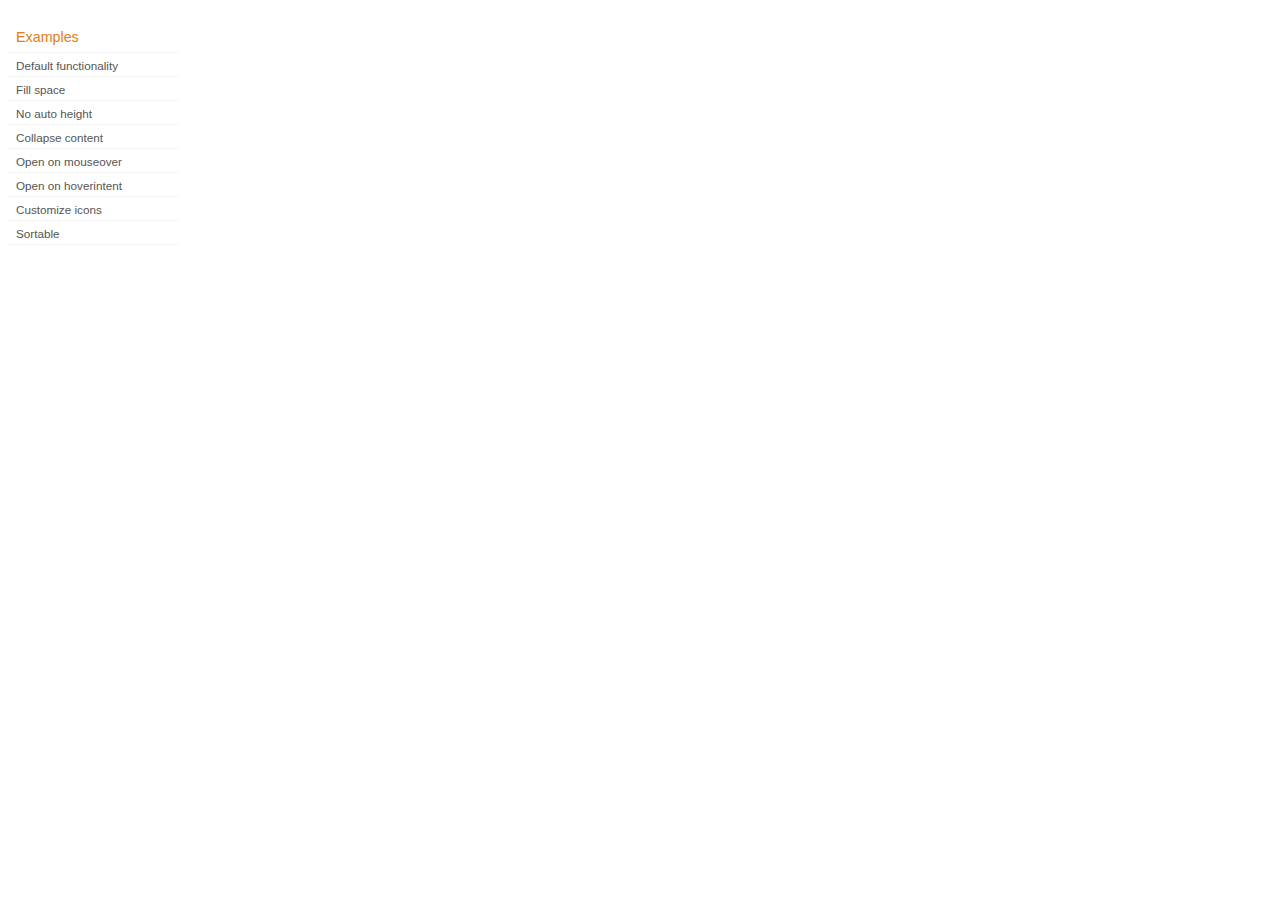
<file: gtng-browser/lib/jQuery-1.6.2/jquery-ui-1.8.16.custom/development-bundle/demos/accordion/index.html>
<!DOCTYPE html>
<html lang="en">
<head>
	<meta charset="utf-8">
	<title>jQuery UI Accordion Demos</title>
	<link rel="stylesheet" href="../demos.css">
</head>
<body>

<div class="demos-nav">
	<h4>Examples</h4>
	<ul>
		<li class="demo-config-on"><a href="default.html">Default functionality</a></li>
		<li><a href="fillspace.html">Fill space</a></li>
		<li><a href="no-auto-height.html">No auto height</a></li>
		<li><a href="collapsible.html">Collapse content</a></li>
		<li><a href="mouseover.html">Open on mouseover</a></li>
		<li><a href="hoverintent.html">Open on hoverintent</a></li>
		<li><a href="custom-icons.html">Customize icons</a></li>
		<li><a href="sortable.html">Sortable</a></li>
	</ul>
</div>

</body>
</html>
</file>
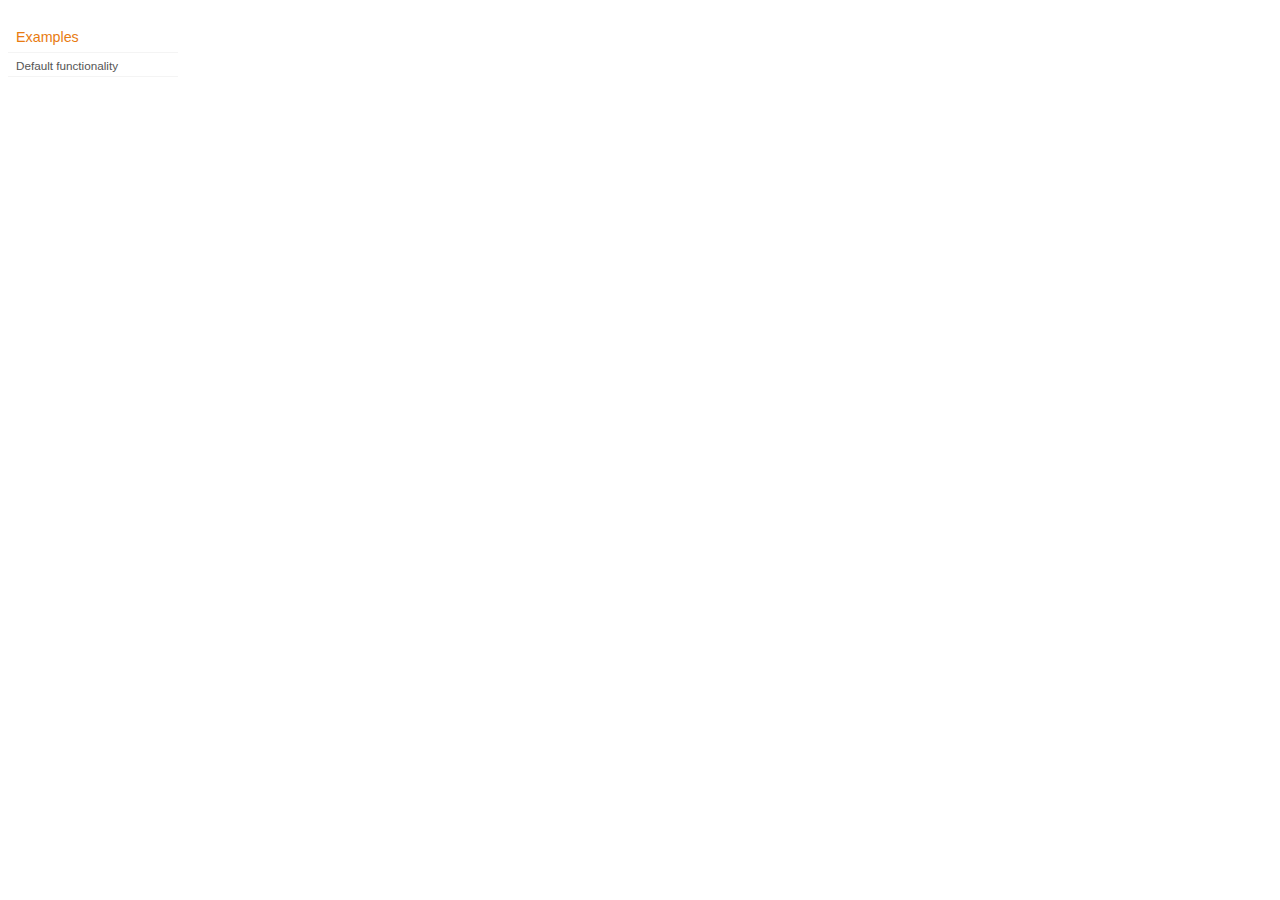
<file: gtng-browser/lib/jQuery-1.6.2/jquery-ui-1.8.16.custom/development-bundle/demos/addClass/index.html>
<!DOCTYPE html>
<html lang="en">
<head>
	<meta charset="utf-8">
	<title>jQuery UI Effects Demos</title>
	<link rel="stylesheet" href="../demos.css">
</head>
<body>

<div class="demos-nav">
	<h4>Examples</h4>
	<ul>
		<li class="demo-config-on"><a href="default.html">Default functionality</a></li>
	</ul>
</div>

</body>
</html>
</file>
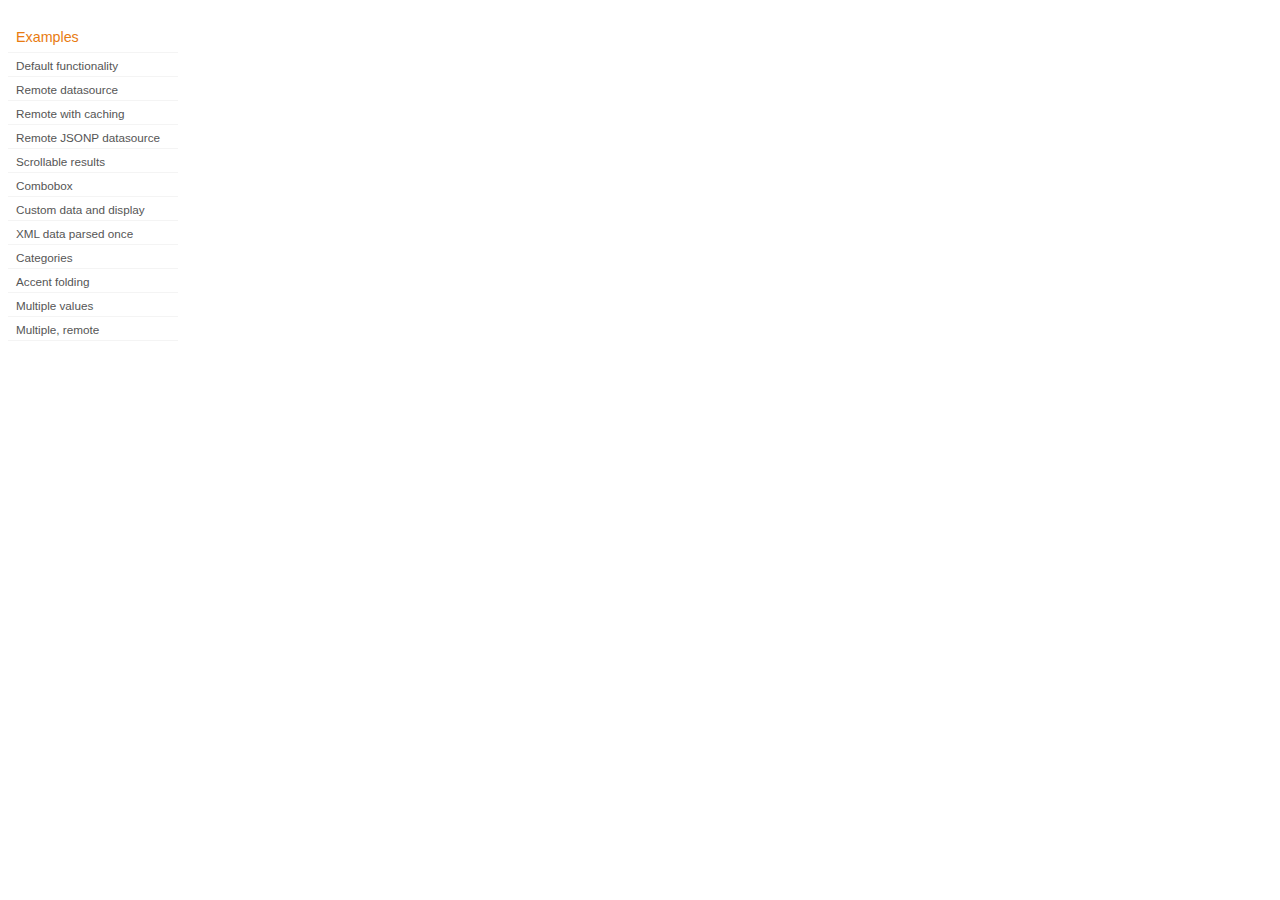
<file: gtng-browser/lib/jQuery-1.6.2/jquery-ui-1.8.16.custom/development-bundle/demos/autocomplete/index.html>
<!DOCTYPE html>
<html lang="en">
<head>
	<meta charset="utf-8">
	<title>jQuery UI Autocomplete Demos</title>
	<link rel="stylesheet" href="../demos.css">
</head>
<body>
	<div class="demos-nav">
		<h4>Examples</h4>
		<ul>
			<li class="demo-config-on"><a href="default.html">Default functionality</a></li>
			<li><a href="remote.html">Remote datasource</a></li>
			<li><a href="remote-with-cache.html">Remote with caching</a></li>
			<li><a href="remote-jsonp.html">Remote JSONP datasource</a></li>
			<li><a href="maxheight.html">Scrollable results</a></li>
			<li><a href="combobox.html">Combobox</a></li>
			<li><a href="custom-data.html">Custom data and display</a></li>
			<li><a href="xml.html">XML data parsed once</a></li>
			<li><a href="categories.html">Categories</a></li>
			<li><a href="folding.html">Accent folding</a></li>
			<li><a href="multiple.html">Multiple values</a></li>
			<li><a href="multiple-remote.html">Multiple, remote</a></li>
		</ul>
	</div>
</body>
</html>
</file>
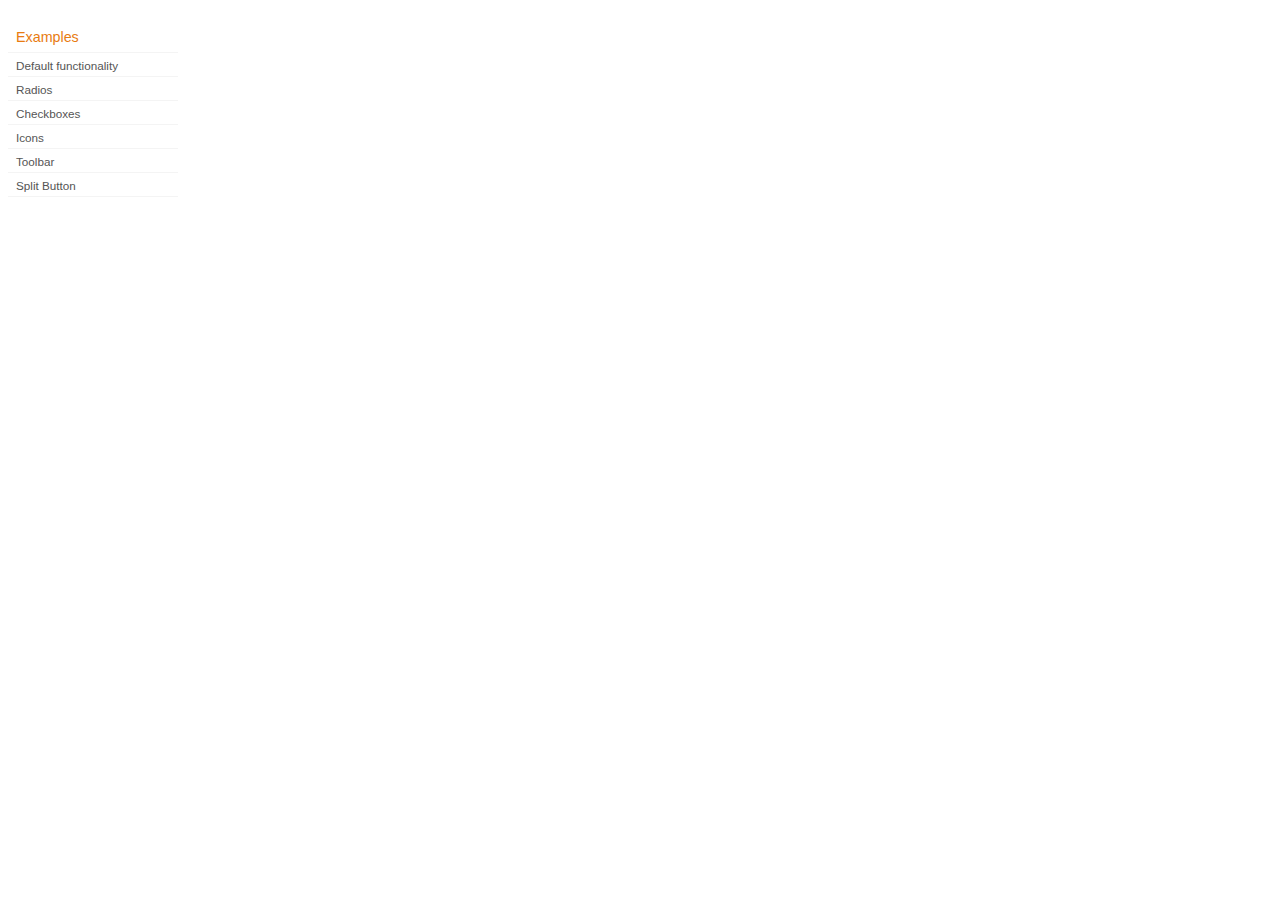
<file: gtng-browser/lib/jQuery-1.6.2/jquery-ui-1.8.16.custom/development-bundle/demos/button/index.html>
<!DOCTYPE html>
<html lang="en">
<head>
	<meta charset="utf-8">
	<title>jQuery UI Button Demos</title>
	<link rel="stylesheet" href="../demos.css">
</head>
<body>

<div class="demos-nav">
	<h4>Examples</h4>
	<ul>
		<li class="demo-config-on"><a href="default.html">Default functionality</a></li>
		<li><a href="radio.html">Radios</a></li>
		<li><a href="checkbox.html">Checkboxes</a></li>
		<li><a href="icons.html">Icons</a></li>
		<li><a href="toolbar.html">Toolbar</a></li>
		<li><a href="splitbutton.html">Split Button</a></li>
	</ul>
</div>

</body>
</html>
</file>
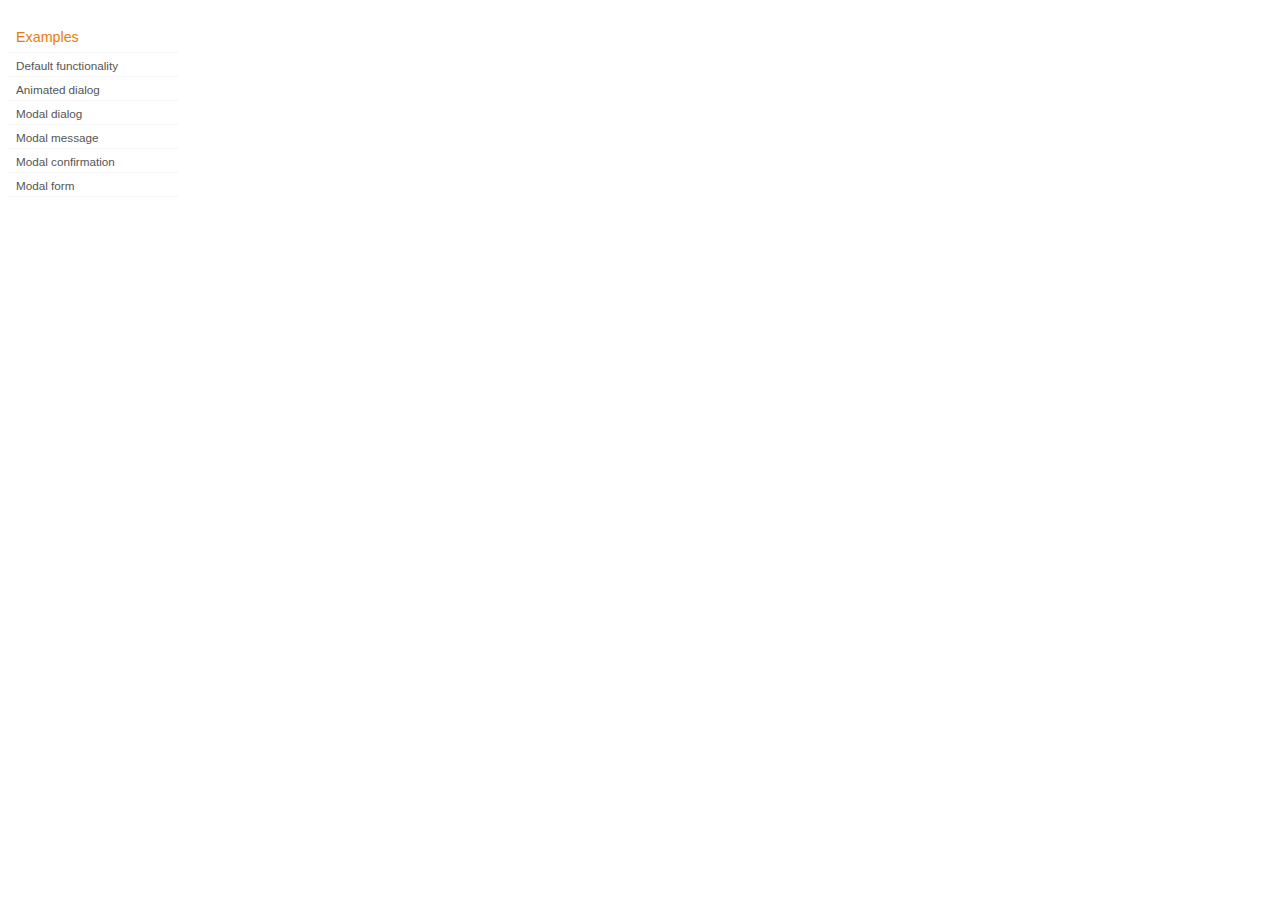
<file: gtng-browser/lib/jQuery-1.6.2/jquery-ui-1.8.16.custom/development-bundle/demos/dialog/index.html>
<!DOCTYPE html>
<html lang="en">
<head>
	<meta charset="utf-8">
	<title>jQuery UI Dialog Demos</title>
	<link rel="stylesheet" href="../demos.css">
</head>
<body>

<div class="demos-nav">
	<h4>Examples</h4>
	<ul>
		<li class="demo-config-on"><a href="default.html">Default functionality</a></li>
		<li><a href="animated.html">Animated dialog</a></li>
		<li><a href="modal.html">Modal dialog</a></li>
		<li><a href="modal-message.html">Modal message</a></li>
		<li><a href="modal-confirmation.html">Modal confirmation</a></li>
		<li><a href="modal-form.html">Modal form</a></li>
	</ul>
</div>

</body>
</html>
</file>
<file: gtng-browser/lib/jQuery-1.6.2/jquery-ui-1.8.16.custom/development-bundle/demos/demos.css>
body {
	font-size: 62.5%;
}

table {
	font-size: 1em;
}

/* Site
   -------------------------------- */

body {
	font-family: "Trebuchet MS", "Helvetica", "Arial",  "Verdana", "sans-serif";
}

/* Layout
   -------------------------------- */

.layout-grid {
	width: 960px;
}

.layout-grid td {
	vertical-align: top;
}

.layout-grid td.left-nav {
	width: 140px;
}

.layout-grid td.normal {
	border-left: 1px solid #eee;
	padding: 20px 24px;
	font-family: "Trebuchet MS", "Helvetica", "Arial",  "Verdana", "sans-serif";
}

.layout-grid td.demos {
	background: url('/images/demos_bg.jpg') no-repeat;
	height: 337px;
	overflow: hidden;
}

/* Normal
   -------------------------------- */

.normal h3,
.normal h4 {
	margin: 0;
	font-weight: normal;
}

.normal h3 {
	padding: 0 0 9px;
	font-size: 1.8em;
}

.normal h4 {
	padding-bottom: 21px;
	border-bottom: 1px dashed #999;
	font-size: 1.2em;
	font-weight: bold;
}

.normal p {
	font-size: 1.2em;
}

/* Demos */

.demos-nav, .demos-nav dt, .demos-nav dd, .demos-nav ul, .demos-nav li {
	margin: 0;
	padding: 0
}

.demos-nav {
	float: left;
	width: 170px;
	font-size: 1.3em;
}

.demos-nav dt,
.demos-nav h4 {
	margin: 0;
	padding: 0;
	font: normal 1.1em "Trebuchet MS", "Helvetica", "Arial",  "Verdana", "sans-serif";
	color: #e87b10;
}

.demos-nav dt,
.demos-nav h4 {
	margin-top: 1.5em;
	margin-bottom: 0;
	padding-left: 8px;
	padding-bottom:5px;
	line-height: 1.2em;
	border-bottom: 1px solid #F4F4F4;
}

.demos-nav dd a,
.demos-nav li a {
	border-bottom: 1px solid #F4F4F4;
	display:block;
	padding: 4px 3px 4px 8px;
	font-size: 90%;
	text-decoration: none;
	color: #555 ;
	margin:2px 0;
	height:13px;
}

.demos-nav dd a:hover,
.demos-nav dd a:focus,
.demos-nav dd a:hover,
.demos-nav dd a:focus {
	background: #f3f3f3;
	color:#000;
	-moz-border-radius: 5px; -webkit-border-radius: 5px;
}
 .demos-nav dd a.selected {
	background: #555;
	color:#ffffff;
	-moz-border-radius: 5px; -webkit-border-radius: 5px;
}


/* new styles for demo pages, added by Filament 12.29.08
eventually we should convert the font sizes to ems -- using px for now to minimize style conflicts
*/

.normal h3.demo-header { font-size:32px; padding:0 0 5px; border-bottom:1px solid #eee; text-transform: capitalize; }
.normal h4.demo-subheader { font-size:10px; text-transform: uppercase; color:#999; padding:8px 0 3px; border:0; margin:0; }
.normal a:link,
.normal a:visited { color:#1b75bb; text-decoration:none; }
.normal a:hover,
.normal a:active { color:#0b559b; }

#demo-config { padding:20px 0 0; }

#demo-frame { float:left; width:540px; height:380px; border:1px solid #ddd; overflow: auto; position: relative; }
#demo-frame h3, #demo-frame h4 { padding: 0; font-weight: bold; font-size: 1em; }

#demo-config-menu { float:right; width:180px;  }
#demo-config-menu h4 { font-size:13px; color:#666; font-weight:normal; border:0; padding-left:18px; }

#demo-config-menu ul { list-style: none; padding: 0; margin: 0; }

#demo-config-menu li { font-size:12px; padding:0 0 0 10px; margin:3px 0; zoom: 1; }

#demo-config-menu li a:link,
#demo-config-menu li a:visited { display:block; padding:1px 8px 4px; border-bottom:1px dotted #b3b3b3; }
* html #demo-config-menu li a:link,
* html #demo-config-menu li a:visited { padding:1px 8px 2px; }
#demo-config-menu li a:hover,
#demo-config-menu li a:active { background-color:#f6f6f6; }

#demo-config-menu li.demo-config-on { background: url(images/demo-config-on-tile.gif) repeat-x left center; }

#demo-config-menu li.demo-config-on a:link,
#demo-config-menu li.demo-config-on a:visited,
#demo-config-menu li.demo-config-on a:hover,
#demo-config-menu li.demo-config-on a:active { background: url(images/demo-config-on.gif) no-repeat left; padding-left:18px; color:#fff; border:0; margin-left:-10px; margin-top: 0px; margin-bottom: 0px; }

#demo-source, #demo-notes {
	clear: both;
	padding: 20px 0 0;
	font-size: 1.3em;
}

#demo-notes { width:520px; color:#333; font-size: 1em; }
#demo-notes p code, .demo-description p code { padding: 0; font-weight: bold; }
#demo-source pre, #demo-source code { padding: 0; }
code, pre { padding:8px 0 8px 20px ; font-size: 1.2em; line-height:130%;  }

#demo-source a:link,
#demo-source a:visited,
#demo-source a:hover,
#demo-source a:active { font-size:12px; padding-left:13px; background-position: left center; background-repeat: no-repeat; }

#demo-source a.source-open:link,
#demo-source a.source-open:visited,
#demo-source a.source-open:hover,
#demo-source a.source-open:active { background-image: url(images/demo-spindown-open.gif); }

#demo-source a.source-closed:link,
#demo-source a.source-closed:visited,
#demo-source a.source-closed:hover,
#demo-source a.source-closed:active { background-image: url(images/demo-spindown-closed.gif); }

div.demo {
	padding:12px;
	font-family: "Trebuchet MS", "Arial", "Helvetica", "Verdana", "sans-serif";
}

div.demo h3.docs { clear:left; font-size:12px; font-weight:normal; padding:0 0 1em; margin:0; }

div.demo-description {
	clear:both;
	padding:12px;
	font-family: "Trebuchet MS", "Arial", "Helvetica", "Verdana", "sans-serif";
	font-size: 1.3em;
	line-height: 1.4em;
}

.ui-draggable, .ui-droppable {
	background-position: top left;
}

.left-nav .demos-nav {
	padding-right: 10px;
}

#demo-link { font-size:11px;  padding-top: 6px; clear: both; overflow: hidden; }
#demo-link a span.ui-icon { float:left; margin-right:3px; }

/* Component containers
----------------------------------*/
#widget-docs .ui-widget { font-family: Trebuchet MS,Verdana,Arial,sans-serif; font-size: 1em; }
#widget-docs .ui-widget input, #widget-docs .ui-widget select, #widget-docs .ui-widget textarea, #widget-docs .ui-widget button { font-family: Trebuchet MS,Verdana,Arial,sans-serif; font-size: 1em; }
#widget-docs .ui-widget-header { border: 1px solid #ffffff; background: #464646 url(images/464646_40x100_textures_01_flat_100.png) 50% 50% repeat-x; color: #ffffff; font-weight: bold; }
#widget-docs .ui-widget-header a { color: #ffffff; }
#widget-docs .ui-widget-content { border: 1px solid #ffffff; background: #ffffff url(images/ffffff_40x100_textures_01_flat_75.png) 50% 50% repeat-x; color: #222222; }
#widget-docs .ui-widget-content a { color: #222222; }

/* Interaction states
----------------------------------*/
#widget-docs .ui-state-default, #widget-docs .ui-widget-content #widget-docs .ui-state-default { border: 1px solid #666666; background: #555555 url(images/555555_40x100_textures_03_highlight_soft_75.png) 50% 50% repeat-x; font-weight: normal; color: #ffffff; outline: none; }
#widget-docs .ui-state-default a { color: #ffffff; text-decoration: none; outline: none; }
#widget-docs .ui-state-hover, #widget-docs .ui-widget-content #widget-docs .ui-state-hover, #widget-docs .ui-state-focus, #widget-docs .ui-widget-content #widget-docs .ui-state-focus { border: 1px solid #666666; background: #444444 url(images/444444_40x100_textures_03_highlight_soft_60.png) 50% 50% repeat-x; font-weight: normal; color: #ffffff; outline: none; }
#widget-docs .ui-state-hover a { color: #ffffff; text-decoration: none; outline: none; }
#widget-docs .ui-state-active, #widget-docs .ui-widget-content #widget-docs .ui-state-active { border: 1px solid #666666; background: #ffffff url(images/ffffff_40x100_textures_01_flat_65.png) 50% 50% repeat-x; font-weight: normal; color: #F6921E; outline: none; }
#widget-docs .ui-state-active a { color: #F6921E; outline: none; text-decoration: none; }

/* Interaction Cues
----------------------------------*/
#widget-docs .ui-state-highlight, #widget-docs .ui-widget-content #widget-docs .ui-state-highlight {border: 1px solid #fcefa1; background: #fbf9ee url(images/fbf9ee_40x100_textures_02_glass_55.png) 50% 50% repeat-x; color: #363636; }
#widget-docs .ui-state-error, #widget-docs .ui-widget-content #widget-docs .ui-state-error {border: 1px solid #cd0a0a; background: #fef1ec url(images/fef1ec_40x100_textures_05_inset_soft_95.png) 50% bottom repeat-x; color: #cd0a0a; }
#widget-docs .ui-state-error-text, #widget-docs .ui-widget-content #widget-docs .ui-state-error-text { color: #cd0a0a; }
#widget-docs .ui-state-disabled, #widget-docs .ui-widget-content #widget-docs .ui-state-disabled { opacity: .35; filter:Alpha(Opacity=35); background-image: none; }
#widget-docs .ui-priority-primary, #widget-docs .ui-widget-content #widget-docs .ui-priority-primary { font-weight: bold; }
#widget-docs .ui-priority-secondary, #widget-docs .ui-widget-content #widget-docs .ui-priority-secondary { opacity: .7; filter:Alpha(Opacity=70); font-weight: normal; }

/* Icons
----------------------------------*/

/* states and images */
#demo-frame-wrapper .ui-icon, #widget-docs .ui-icon { width: 16px; height: 16px; background-image: url(images/222222_256x240_icons_icons.png); }
#widget-docs .ui-widget-content .ui-icon {background-image: url(images/222222_256x240_icons_icons.png); }
#widget-docs .ui-widget-header .ui-icon {background-image: url(images/222222_256x240_icons_icons.png); }
#widget-docs .ui-state-default .ui-icon { background-image: url(images/888888_256x240_icons_icons.png); }
#widget-docs .ui-state-hover .ui-icon, #widget-docs .ui-state-focus .ui-icon {background-image: url(images/454545_256x240_icons_icons.png); }
#widget-docs .ui-state-active .ui-icon {background-image: url(images/454545_256x240_icons_icons.png); }
#widget-docs .ui-state-highlight .ui-icon {background-image: url(images/2e83ff_256x240_icons_icons.png); }
#widget-docs .ui-state-error .ui-icon, #widget-docs .ui-state-error-text .ui-icon {background-image: url(images/cd0a0a_256x240_icons_icons.png); }


/* Misc visuals
----------------------------------*/

/* Corner radius */
#widget-docs .ui-corner-tl { -moz-border-radius-topleft: 4px; -webkit-border-top-left-radius: 4px; }
#widget-docs .ui-corner-tr { -moz-border-radius-topright: 4px; -webkit-border-top-right-radius: 4px; }
#widget-docs .ui-corner-bl { -moz-border-radius-bottomleft: 4px; -webkit-border-bottom-left-radius: 4px; }
#widget-docs .ui-corner-br { -moz-border-radius-bottomright: 4px; -webkit-border-bottom-right-radius: 4px; }
#widget-docs .ui-corner-top { -moz-border-radius-topleft: 4px; -webkit-border-top-left-radius: 4px; -moz-border-radius-topright: 4px; -webkit-border-top-right-radius: 4px; }
#widget-docs .ui-corner-bottom { -moz-border-radius-bottomleft: 4px; -webkit-border-bottom-left-radius: 4px; -moz-border-radius-bottomright: 4px; -webkit-border-bottom-right-radius: 4px; }
#widget-docs .ui-corner-right {  -moz-border-radius-topright: 4px; -webkit-border-top-right-radius: 4px; -moz-border-radius-bottomright: 4px; -webkit-border-bottom-right-radius: 4px; }
#widget-docs .ui-corner-left { -moz-border-radius-topleft: 4px; -webkit-border-top-left-radius: 4px; -moz-border-radius-bottomleft: 4px; -webkit-border-bottom-left-radius: 4px; }
#widget-docs .ui-corner-all { -moz-border-radius: 4px; -webkit-border-radius: 4px; }

/* Overlays */
#widget-docs .ui-widget-overlay { background: #aaaaaa url(images/aaaaaa_40x100_textures_01_flat_0.png) 50% 50% repeat-x; opacity: .30;filter:Alpha(Opacity=30); }
#widget-docs .ui-widget-shadow { margin: -8px 0 0 -8px; padding: 8px; background: #aaaaaa url(images/aaaaaa_40x100_textures_01_flat_0.png) 50% 50% repeat-x; opacity: .30;filter:Alpha(Opacity=30); -moz-border-radius: 8px; -webkit-border-radius: 8px; }

/*
----------------------------------*/

#widget-docs { margin:20px 0 0; border: none; }

#widget-docs h2, #widget-docs h3, #widget-docs h4, #widget-docs p, #widget-docs ul, #widget-docs code { margin:0; padding:0; }
#widget-docs code { display:block; color:#444; font-size:.9em; margin:0 0 1em; }
#widget-docs code strong { color:#000; }
#widget-docs p { margin:0 3em 1.2em 0; }
#widget-docs p.intro { font-size:13px; color:#666; line-height:1.3; }
#widget-docs ul { list-style-type: none; }

#widget-docs h2 { font-size:16px; margin:1.2em 0 .5em; }
#widget-docs h3 { font-size:14px; color:#e6820E; margin:1.5em 0 .5em; }
.normal #widget-docs h4 { font-size:12px; color:#000; border:0; margin:0 0 .5em; }

#docs-overview-main { width:400px; }
#docs-overview-sidebar { float:right; width:200px; }
#docs-overview-sidebar a span { color:#666; }
#widget-docs #docs-overview-main p { margin-right:0; }
#widget-docs #docs-overview-sidebar h4 { padding-left:0; }

.docs-list-header { float:left; width:100%; margin:10px 0 0; border-bottom:1px solid #eee; }
#widget-docs .docs-list-header h2 { float:left; margin:0; }
#widget-docs .docs-list-header p { float:right; margin:5px 0; font-size:11px; }

.docs-list { float:left; width:100%; padding:0 0 10px; }
.docs-list .param-header { float:left; clear:left; width:100%; padding:8px 0; border-top:1px solid #eee; }
#widget-docs .param-header h3, #widget-docs .param-header p { margin:0; float:left; }
#widget-docs .param-header h3 { width:50%; }
#widget-docs .param-header h3 span { background: url(images/demo-spindown-closed.gif) no-repeat left; padding-left:13px; }
#widget-docs .param-open .param-header h3 span { background: url(images/demo-spindown-open.gif) no-repeat left; }
#widget-docs .param-header p { width:24%; }
#widget-docs .param-header p.param-type span { background: url(images/icon-docs-info.gif) no-repeat left; cursor:pointer; border-bottom:1px dashed #ccc; padding-left:15px; }

.param-details { padding-left:13px; }
.param-args { margin:0 0 1.5em; border-top:1px dotted #ccc;}
.param-args td { padding:3px 30px 3px 5px; border-bottom:1px dotted #ccc;  }


/* overrides for ui-tab styles */
#widget-docs ul.ui-tabs-nav { padding:0 0 0 8px; }
#widget-docs .ui-tabs-nav li { margin:5px 5px 0 0; }

#widget-docs .ui-tabs-nav li a:link,
#widget-docs .ui-tabs-nav li a:visited,
#widget-docs .ui-tabs-nav li a:hover,
#widget-docs .ui-tabs-nav li a:active { font-size:14px; padding:4px 1.2em 3px; color:#fff; }

#widget-docs .ui-tabs-nav li.ui-tabs-selected a:link,
#widget-docs .ui-tabs-nav li.ui-tabs-selected a:visited,
#widget-docs .ui-tabs-nav li.ui-tabs-selected a:hover,
#widget-docs .ui-tabs-nav li.ui-tabs-selected a:active { color:#e6820E; }

#widget-docs .ui-tabs-panel { padding:20px 9px; font-size:12px; line-height:1.4; color:#000; }

#widget-docs .ui-widget-content a:link,
#widget-docs .ui-widget-content a:visited { color:#1b75bb; text-decoration:none; }
#widget-docs .ui-widget-content a:hover,
#widget-docs .ui-widget-content a:active { color:#0b559b; }
</file>
